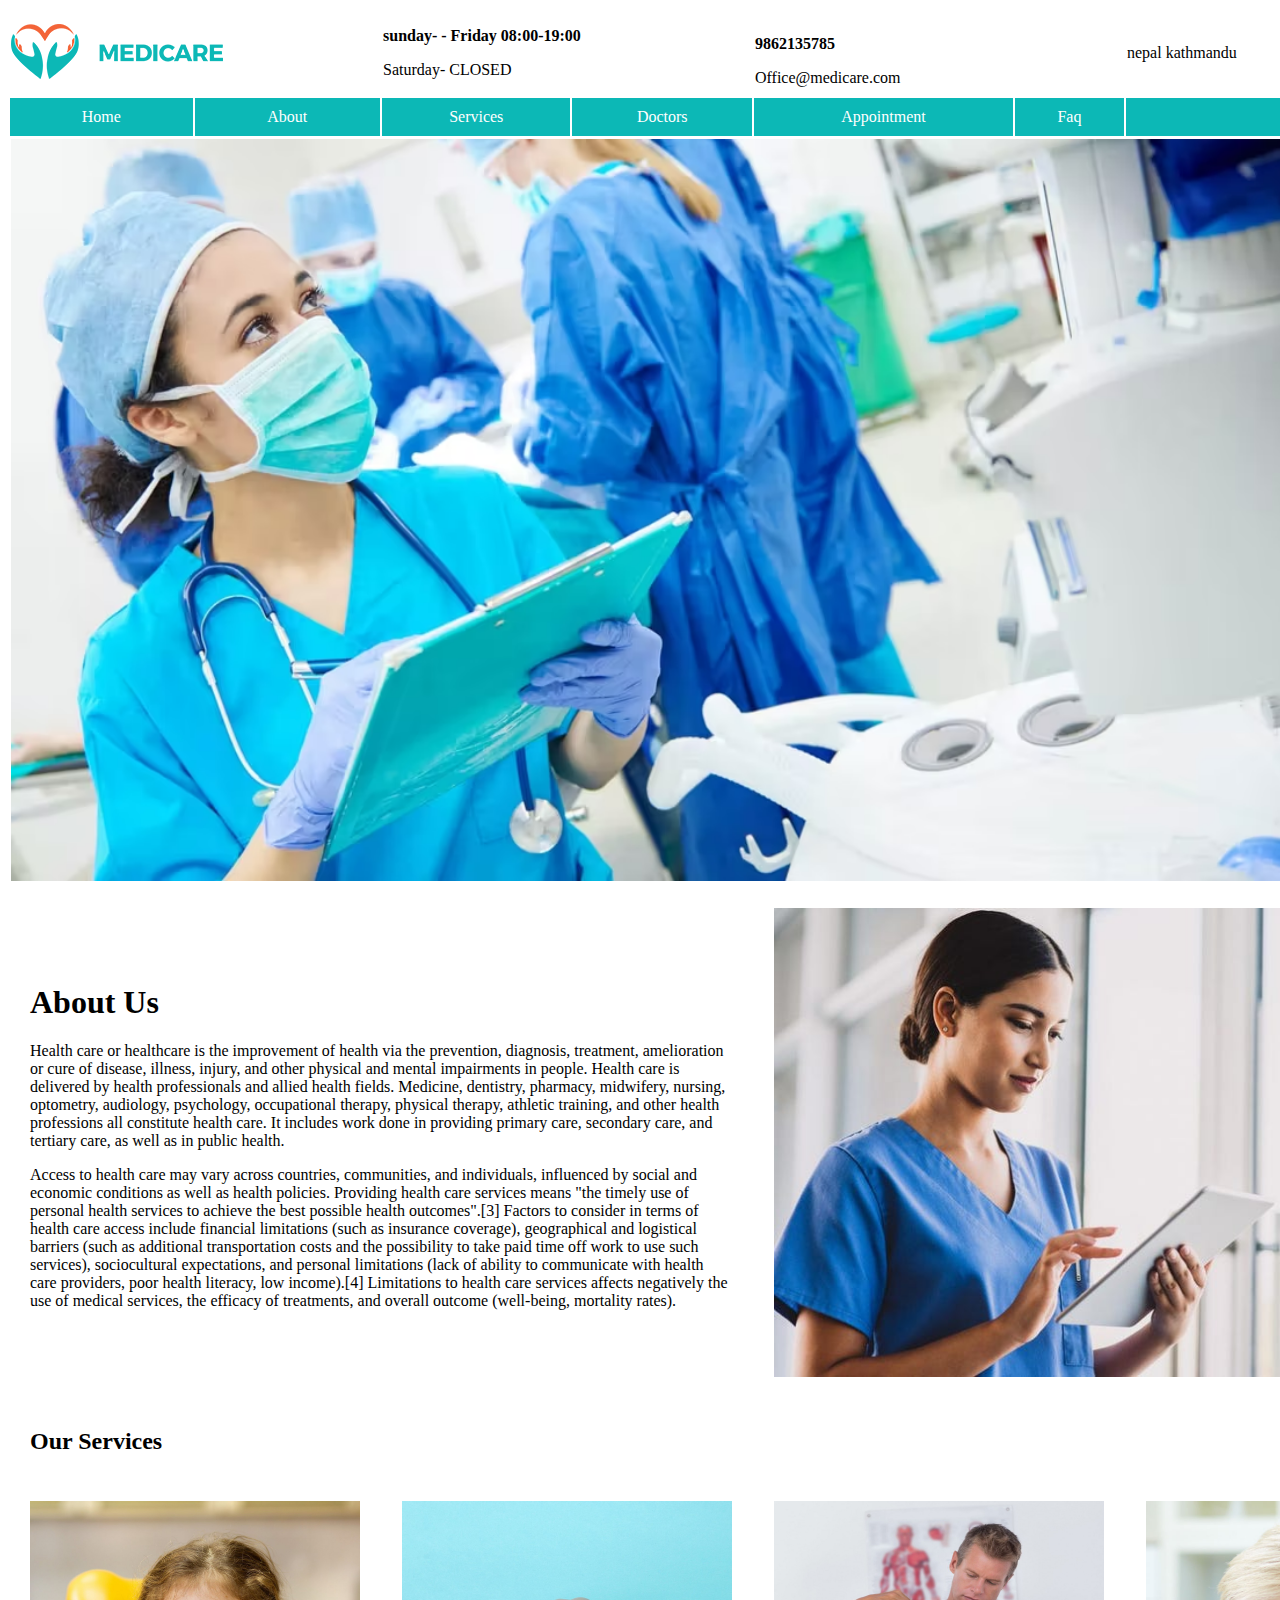
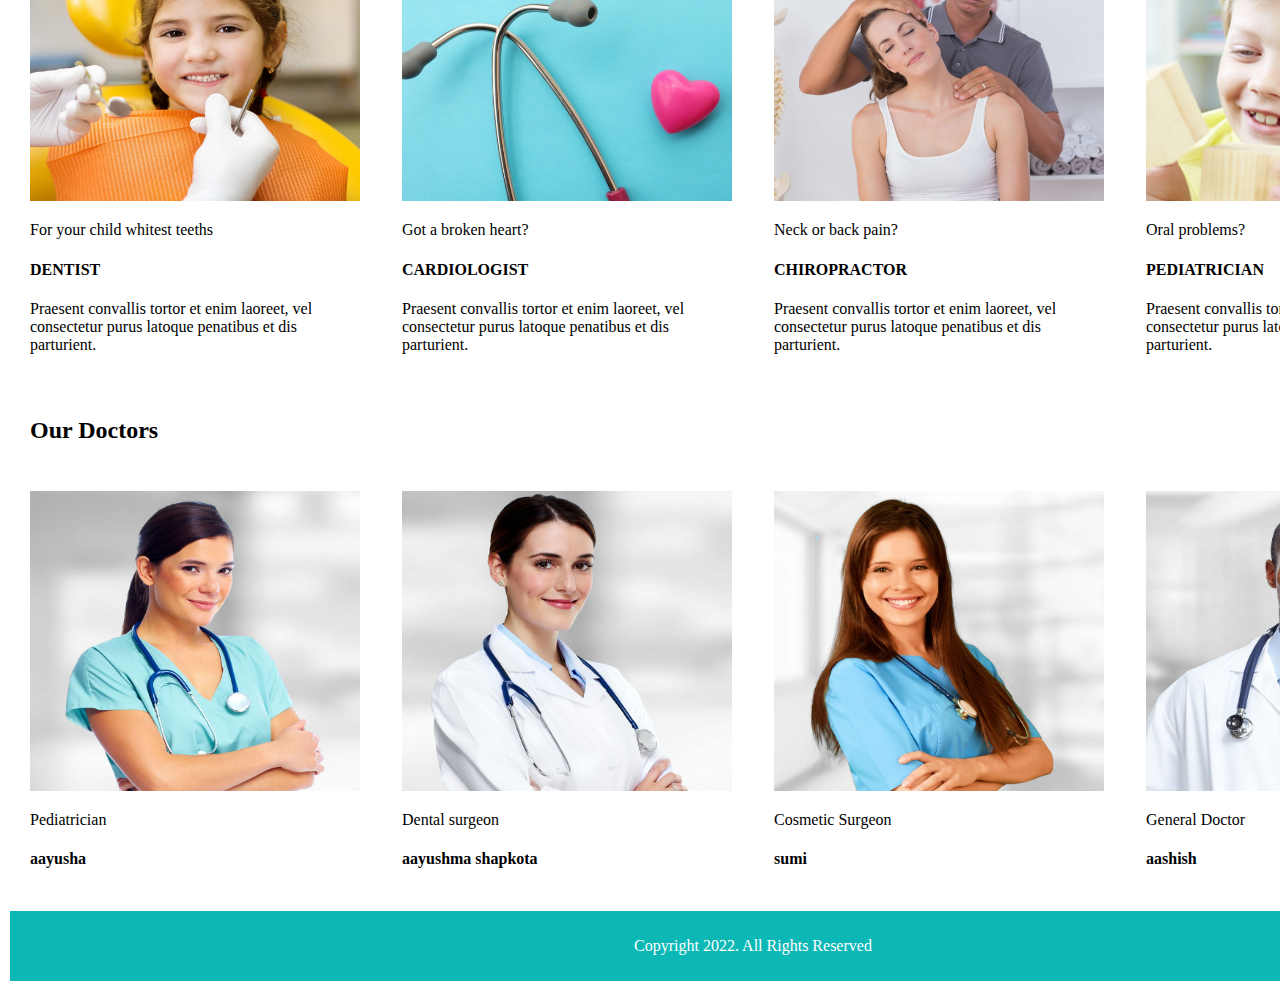
<file: hms/index.html>
<!DOCTYPE html>
<html>
<head>
<title>Home</title>

<style>

a 
{
  text-decoration:none;
}

</style>

</head>

<body>

<table style="width:100%">

  <tr>
    <td colspan="2"><img src="images/logo.png"></td>
    <td colspan="2">
    <p><b> sunday- - Friday 08:00-19:00</b></p>
    <p>Saturday- CLOSED</p>
    </td>
    
    <td colspan="2">
    <p><b>9862135785</b></p>
    Office@medicare.com
    </td>
    
    <td colspan="2">
    
    <p>nepal kathmandu</p>
    </td>
    
    </tr>


<tr style="background:#0cb8b6;">
<td align="center" style="padding:10px;"><a href="index.html" style="color:#fff;">Home</a></td>
<td align="center" style="padding:10px;"><a href="about.html" style="color:#fff;">About</a></td>
<td align="center" style="padding:10px;"><a href="services.html" style="color:#fff;">Services</a></td>
<td align="center" style="padding:10px;"><a href="doctors.html" style="color:#fff;">Doctors</a></td>
<td align="center" style="padding:10px;"><a href="appointment.html" style="color:#fff;">Appointment</a></td>
<td align="center" style="padding:10px;"><a href="faq.html" style="color:#fff;">Faq</a></td>

<td align="center" style="padding:10px;"><a href="contact.html" style="color:#fff;">Contact</a></td>
</tr>


<tr>
<td colspan="8"><img src="images/banner.avif" style="width:100%;"></td>
</tr>

<tr>
<td colspan="4" style="padding:20px;">
<h1>About Us</h1>
<p>
Health care or healthcare is the improvement of health via the prevention, diagnosis, treatment, amelioration or cure of disease, illness, injury, and other physical and mental impairments in people. Health care is delivered by health professionals and allied health fields. Medicine, dentistry, pharmacy, midwifery, nursing, optometry, audiology, psychology, occupational therapy, physical therapy, athletic training, and other health professions all constitute health care. It includes work done in providing primary care, secondary care, and tertiary care, as well as in public health.</p>

<p>
Access to health care may vary across countries, communities, and individuals, influenced by social and economic conditions as well as health policies. Providing health care services means "the timely use of personal health services to achieve the best possible health outcomes".[3] Factors to consider in terms of health care access include financial limitations (such as insurance coverage), geographical and logistical barriers (such as additional transportation costs and the possibility to take paid time off work to use such services), sociocultural expectations, and personal limitations (lack of ability to communicate with health care providers, poor health literacy, low income).[4] Limitations to health care services affects negatively the use of medical services, the efficacy of treatments, and overall outcome (well-being, mortality rates).
</p>

</td>


<td colspan="4" style="padding:20px;">
<img src="images/about.jpg" style="width:100%;">
</td>

</tr>

<tr>
<td colspan="8" style="padding:5px 20px;">
<h2>Our Services</h2>
</td>
</tr>

<tr>
<td colspan="2" style="padding:20px;">
<img src="images/serv1.jpg" style="width:330px; height:300px;">
<p>For your child whitest teeths</p>
<h4>DENTIST</h4>
<p>Praesent convallis tortor et enim laoreet, vel consectetur purus latoque penatibus et dis parturient.</p>
</td>

<td colspan="2" style="padding:20px;">
<img src="images/serv2.jpg" style="width:330px; height:300px;">
<p>Got a broken heart?</p>
<h4>CARDIOLOGIST</h4>
<p>Praesent convallis tortor et enim laoreet, vel consectetur purus latoque penatibus et dis parturient.</p>
</td>


<td colspan="2" style="padding:20px;">
<img src="images/serv3.jpg" style="width:330px; height:300px;">
<p>Neck or back pain?</p>
<h4>CHIROPRACTOR</h4>
<p>Praesent convallis tortor et enim laoreet, vel consectetur purus latoque penatibus et dis parturient.</p>
</td>

<td colspan="2" style="padding:20px;">
<img src="images/serv4.jpg" style="width:330px; height:300px;">
<p>Oral problems?</p>
<h4>PEDIATRICIAN</h4>
<p>Praesent convallis tortor et enim laoreet, vel consectetur purus latoque penatibus et dis parturient.</p>
</td>

</tr>


<tr>
<td colspan="8" style="padding:5px 20px;">
<h2>Our Doctors</h2>
</td>
</tr>

<tr>
<td colspan="2" style="padding:20px;">
<img src="images/doc1.jpg" style="width:330px; height:300px;">
<p>Pediatrician</p>
<h4>aayusha</h4>

</td>

<td colspan="2" style="padding:20px;">
<img src="images/doc2.jpg" style="width:330px; height:300px;">
<p>Dental surgeon</p>
<h4>aayushma shapkota</h4>

</td>


<td colspan="2" style="padding:20px;">
<img src="images/doc3.jpg" style="width:330px; height:300px;">
<p>Cosmetic Surgeon</p>
<h4>sumi</h4>

</td>

<td colspan="2" style="padding:20px;">
<img src="images/doc4.jpg" style="width:330px; height:300px;">
<p>General Doctor</p>
<h4>aashish</h4>

</td>

</tr>

<tr style="background:#0cb8b6;">
<td colspan="8" align="center" style="padding:10px;">
<p style="color:#fff;">Copyright 2022. All Rights Reserved</p>
</td>
</tr>

</table>

</body>
</html>
</file>
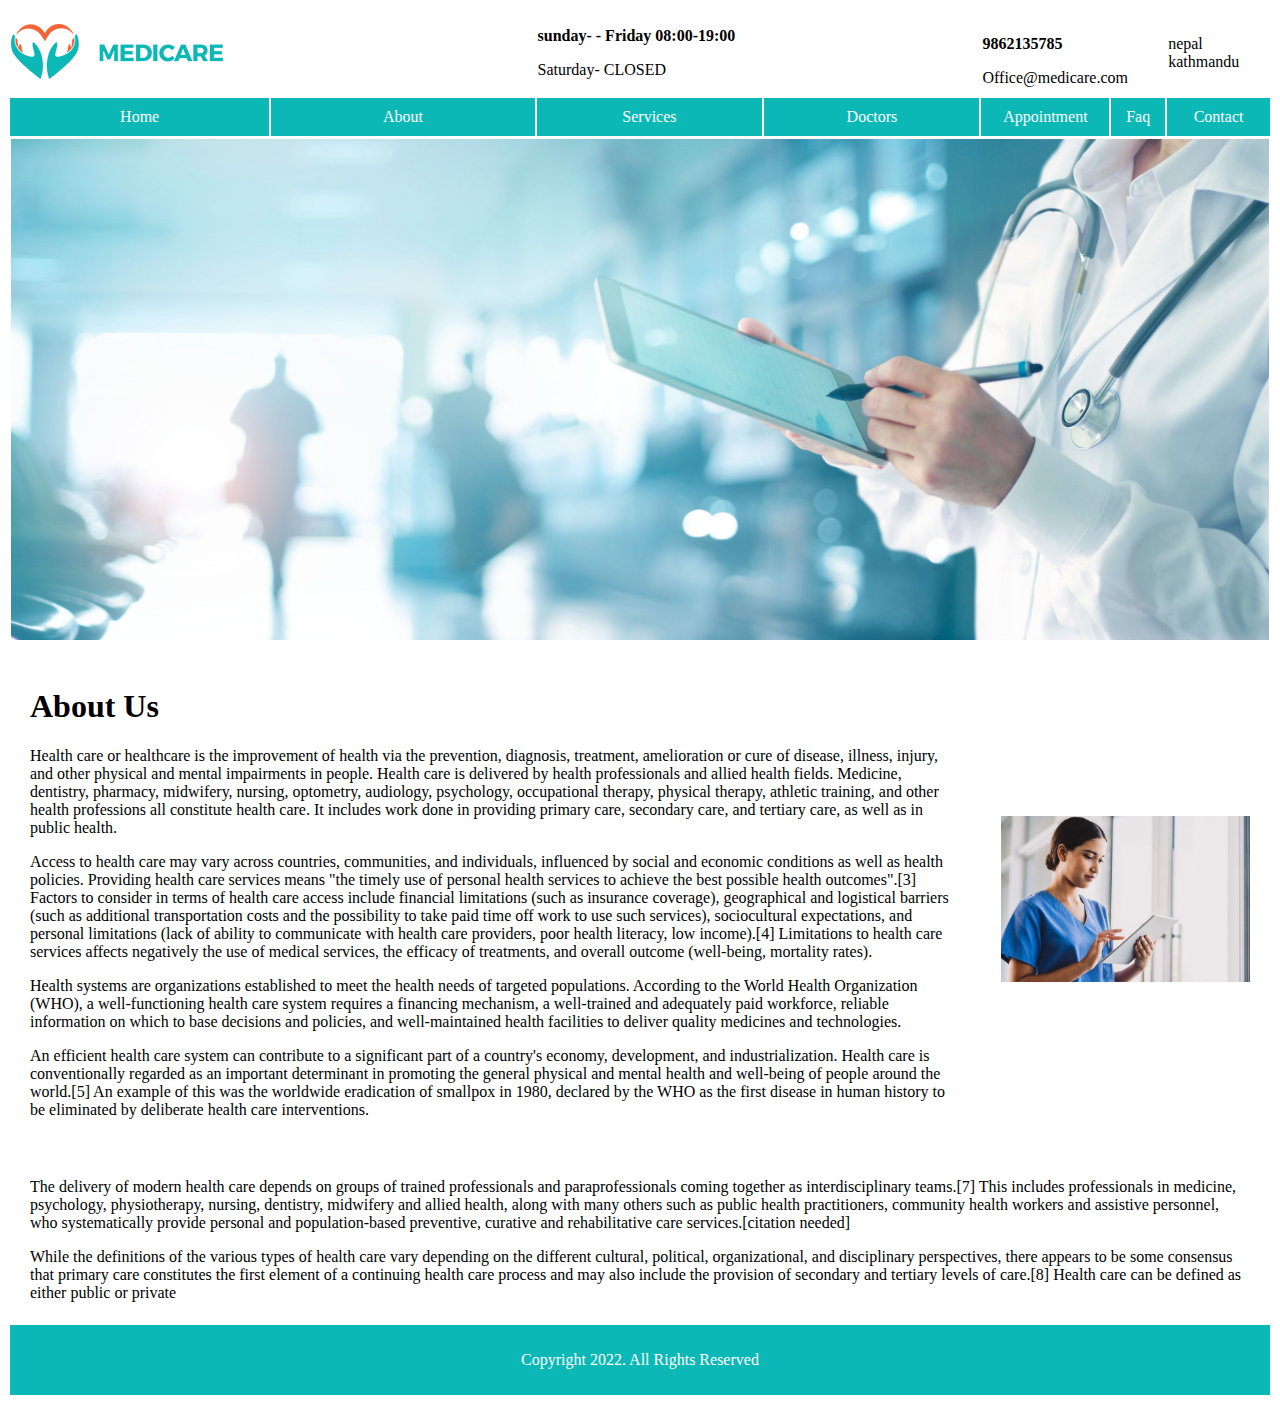
<file: hms/about.html>
<!DOCTYPE html>
<html>
<head>
<title>About</title>

<style>

a 
{
  text-decoration:none;
}

</style>

</head>

<body>

<table style="width:100%">

  <tr>
    <td colspan="2"><img src="images/logo.png"></td>
    <td colspan="2">
    <p><b> sunday- - Friday 08:00-19:00</b></p>
    <p>Saturday- CLOSED</p>
    </td>
    
    <td colspan="2">
    <p><b>9862135785</b></p>
    Office@medicare.com
    </td>
    
    <td colspan="2">
    
    <p>nepal kathmandu</p>
    </td>
    
    </tr>
    


<tr style="background:#0cb8b6;">
<td align="center" style="padding:10px;"><a href="index.html" style="color:#fff;">Home</a></td>
<td align="center" style="padding:10px;"><a href="about.html" style="color:#fff;">About</a></td>
<td align="center" style="padding:10px;"><a href="services.html" style="color:#fff;">Services</a></td>
<td align="center" style="padding:10px;"><a href="doctors.html" style="color:#fff;">Doctors</a></td>
<td align="center" style="padding:10px;"><a href="appointment.html" style="color:#fff;">Appointment</a></td>
<td align="center" style="padding:10px;"><a href="faq.html" style="color:#fff;">Faq</a></td>
<td align="center" style="padding:10px;"><a href="contact.html" style="color:#fff;">Contact</a></td>
</tr>


<tr>
<td colspan="8"><img src="images/banner3.jpg" style="width:100%;"></td>
</tr>

<tr>
<td colspan="4" style="padding:20px;">
<h1>About Us</h1>
<p>
Health care or healthcare is the improvement of health via the prevention, diagnosis, treatment, amelioration or cure of disease, illness, injury, and other physical and mental impairments in people. Health care is delivered by health professionals and allied health fields. Medicine, dentistry, pharmacy, midwifery, nursing, optometry, audiology, psychology, occupational therapy, physical therapy, athletic training, and other health professions all constitute health care. It includes work done in providing primary care, secondary care, and tertiary care, as well as in public health.</p>

<p>
Access to health care may vary across countries, communities, and individuals, influenced by social and economic conditions as well as health policies. Providing health care services means "the timely use of personal health services to achieve the best possible health outcomes".[3] Factors to consider in terms of health care access include financial limitations (such as insurance coverage), geographical and logistical barriers (such as additional transportation costs and the possibility to take paid time off work to use such services), sociocultural expectations, and personal limitations (lack of ability to communicate with health care providers, poor health literacy, low income).[4] Limitations to health care services affects negatively the use of medical services, the efficacy of treatments, and overall outcome (well-being, mortality rates).
</p>

<p>
Health systems are organizations established to meet the health needs of targeted populations. According to the World Health Organization (WHO), a well-functioning health care system requires a financing mechanism, a well-trained and adequately paid workforce, reliable information on which to base decisions and policies, and well-maintained health facilities to deliver quality medicines and technologies.
</p>

<p>
An efficient health care system can contribute to a significant part of a country's economy, development, and industrialization. Health care is conventionally regarded as an important determinant in promoting the general physical and mental health and well-being of people around the world.[5] An example of this was the worldwide eradication of smallpox in 1980, declared by the WHO as the first disease in human history to be eliminated by deliberate health care interventions.
</p>

</td>


<td colspan="4" style="padding:20px;">
<img src="images/about.jpg" style="width:100%;">
</td>

</tr>

<tr>
<td colspan="8" style="padding:5px 20px">
<p>
The delivery of modern health care depends on groups of trained professionals and paraprofessionals coming together as interdisciplinary teams.[7] This includes professionals in medicine, psychology, physiotherapy, nursing, dentistry, midwifery and allied health, along with many others such as public health practitioners, community health workers and assistive personnel, who systematically provide personal and population-based preventive, curative and rehabilitative care services.[citation needed]
</p>

<p>
While the definitions of the various types of health care vary depending on the different cultural, political, organizational, and disciplinary perspectives, there appears to be some consensus that primary care constitutes the first element of a continuing health care process and may also include the provision of secondary and tertiary levels of care.[8] Health care can be defined as either public or private
</p>

</td>
</tr>

<tr style="background:#0cb8b6;">
<td colspan="8" align="center" style="padding:10px;">
<p style="color:#fff;">Copyright 2022. All Rights Reserved</p>
</td>
</tr>

</table>

</body>
</html>
</file>
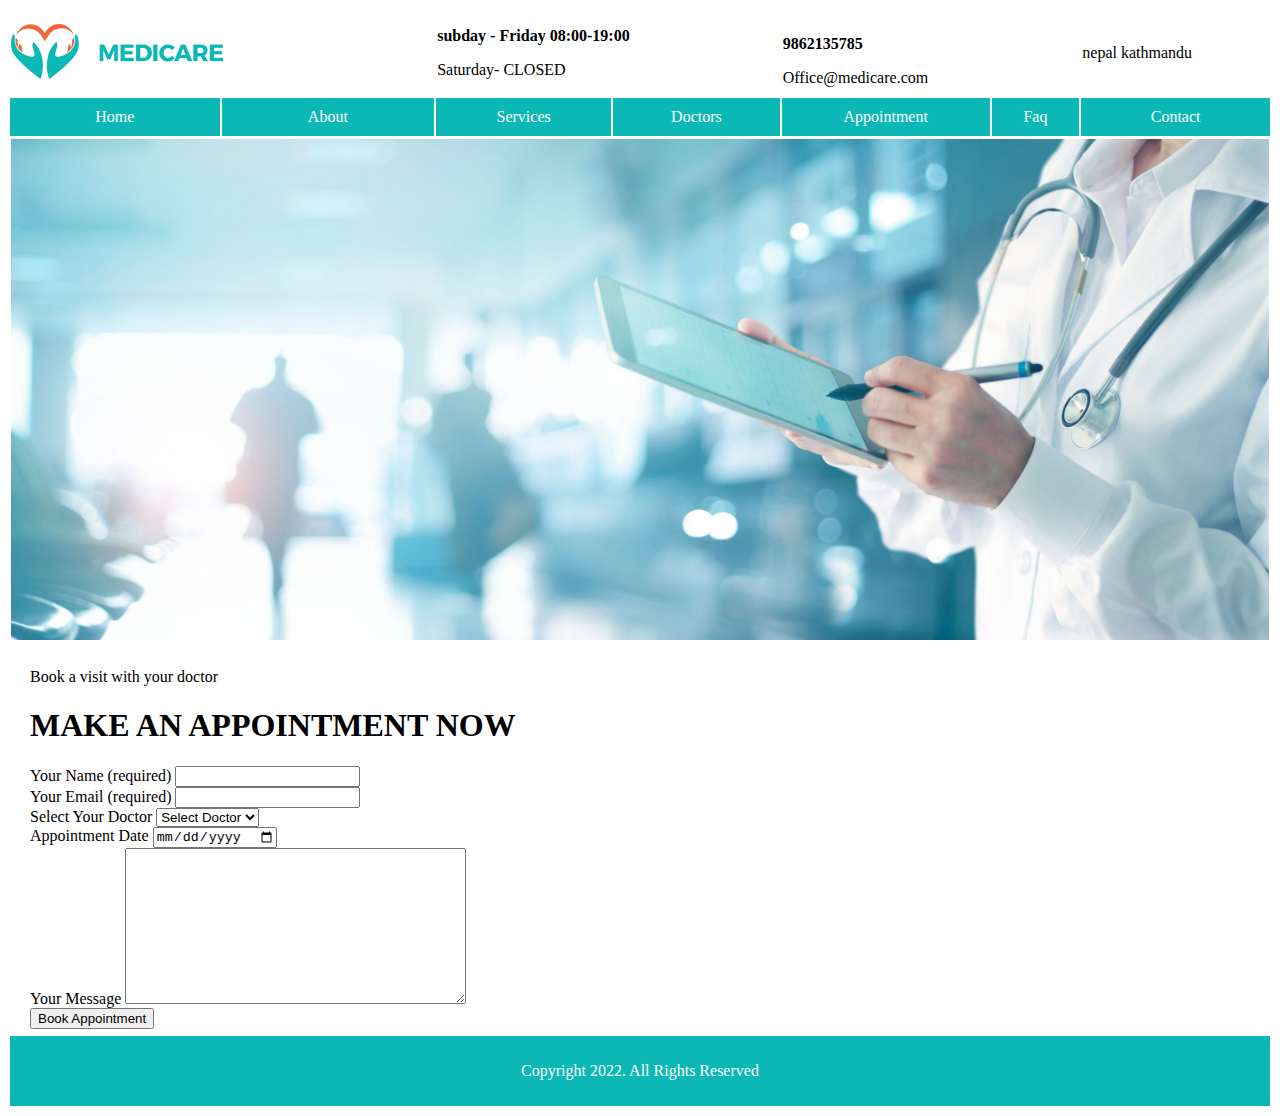
<file: hms/appointment.html>
<!DOCTYPE html>
<html>
<head>
<title>Appointment</title>

<style>

a 
{
  text-decoration:none;
}

</style>

</head>

<body>

<table style="width:100%">

<tr>
<td colspan="2"><img src="images/logo.png"></td>
<td colspan="2">
<p><b>subday - Friday 08:00-19:00</b></p>
<p>Saturday- CLOSED</p>
</td>

<td colspan="2">
<p><b>9862135785</b></p>
Office@medicare.com
</td>

<td colspan="2">

<p>nepal kathmandu</p>
</td>

</tr>


<tr style="background:#0cb8b6;">
<td align="center" style="padding:10px;"><a href="index.html" style="color:#fff;">Home</a></td>
<td align="center" style="padding:10px;"><a href="about.html" style="color:#fff;">About</a></td>
<td align="center" style="padding:10px;"><a href="services.html" style="color:#fff;">Services</a></td>
<td align="center" style="padding:10px;"><a href="doctors.html" style="color:#fff;">Doctors</a></td>
<td align="center" style="padding:10px;"><a href="appointment.html" style="color:#fff;">Appointment</a></td>
<td align="center" style="padding:10px;"><a href="faq.html" style="color:#fff;">Faq</a></td>

<td align="center" style="padding:10px;"><a href="contact.html" style="color:#fff;">Contact</a></td>
</tr>


<tr>
<td colspan="8"><img src="images/banner3.jpg" style="width:100%;"></td>
</tr>

<tr>
<td colspan="8" style="padding:5px 20px;">
<p>Book a visit with your doctor</p>
<h1>MAKE AN APPOINTMENT NOW</h1>

<form>

<label>Your Name (required)</label>
<input type="text" required><br/>

<label>Your Email (required)</label>
<input type="email" required><br/>

<label>Select Your Doctor</label>
<select>
<option>Select Doctor</option>

<option>aashish</option>
<option>anish</option>
<option>rajesh</option>
<option>yubraj</option>

</select><br/>

<label>Appointment Date</label>
<input type="date" required><br/>

<label>Your Message</label>
<textarea rows="10" cols="40"></textarea><br/>

<input type="submit" value="Book Appointment">

</form>

</td>
</tr>

<tr style="background:#0cb8b6;">
<td colspan="8" align="center" style="padding:10px;">
<p style="color:#fff;">Copyright 2022. All Rights Reserved</p>
</td>
</tr>

</table>

</body>
</html>
</file>
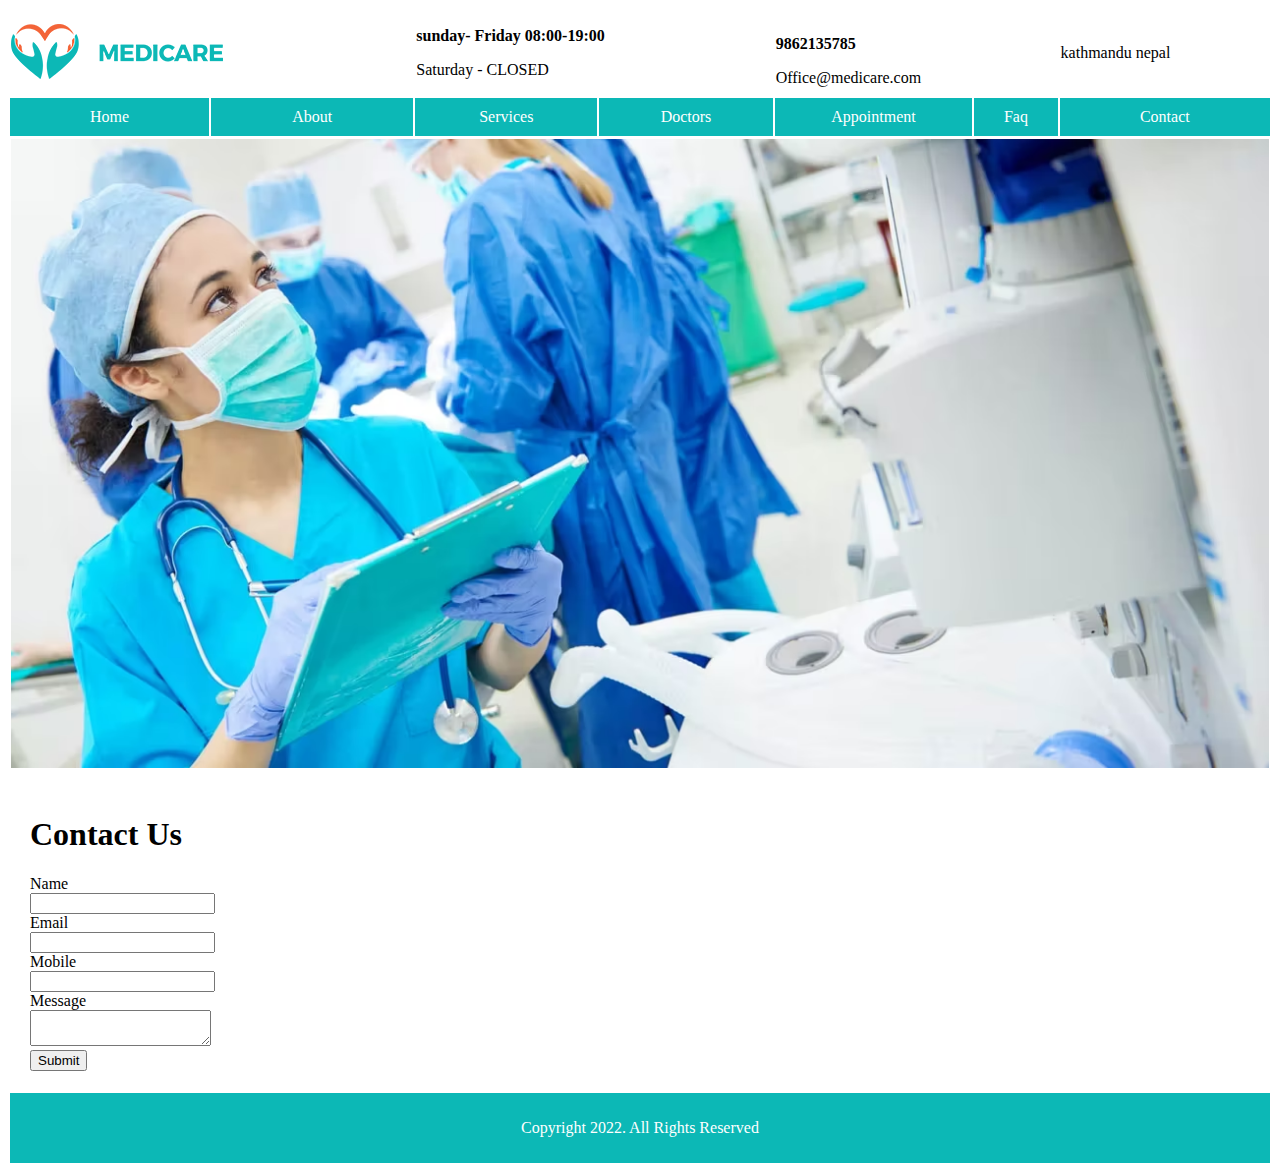
<file: hms/contact.html>
<!DOCTYPE html>
<html>
<head>
<title>Contact</title>

<style>

a 
{
  text-decoration:none;
}

</style>

</head>

<body>

<table style="width:100%">

<tr>
<td colspan="2"><img src="images/logo.png"></td>
<td colspan="2">
<p><b>sunday- Friday 08:00-19:00</b></p>
<p>Saturday - CLOSED</p>
</td>

<td colspan="2">
<p><b>9862135785</b></p>
Office@medicare.com
</td>

<td colspan="2">

<p>kathmandu nepal</p>
</td>

</tr>


<tr style="background:#0cb8b6;">
<td align="center" style="padding:10px;"><a href="index.html" style="color:#fff;">Home</a></td>
<td align="center" style="padding:10px;"><a href="about.html" style="color:#fff;">About</a></td>
<td align="center" style="padding:10px;"><a href="services.html" style="color:#fff;">Services</a></td>
<td align="center" style="padding:10px;"><a href="doctors.html" style="color:#fff;">Doctors</a></td>
<td align="center" style="padding:10px;"><a href="appointment.html" style="color:#fff;">Appointment</a></td>
<td align="center" style="padding:10px;"><a href="faq.html" style="color:#fff;">Faq</a></td>

<td align="center" style="padding:10px;"><a href="contact.html" style="color:#fff;">Contact</a></td>
</tr>


<tr>
<td colspan="8"><img src="images/banner.avif" style="width:100%;"></td>
</tr>

<tr>
<td colspan='8' style="padding:20px;">
<h1>Contact Us</h1>

<form>
<label>Name</label><br/>
<input type="text"><br/>

<label>Email</label><br/>
<input type="email"><br/>

<label>Mobile</label><br/>
<input type="text"><br/>

<label>Message</label><br/>
<textarea></textarea><br/>

<input type="submit">

</form>

</td>
</tr>


<tr style="background:#0cb8b6;">
<td colspan="8" align="center" style="padding:10px;">
<p style="color:#fff;">Copyright 2022. All Rights Reserved</p>
</td>
</tr>

</table>

</body>
</html>
</file>
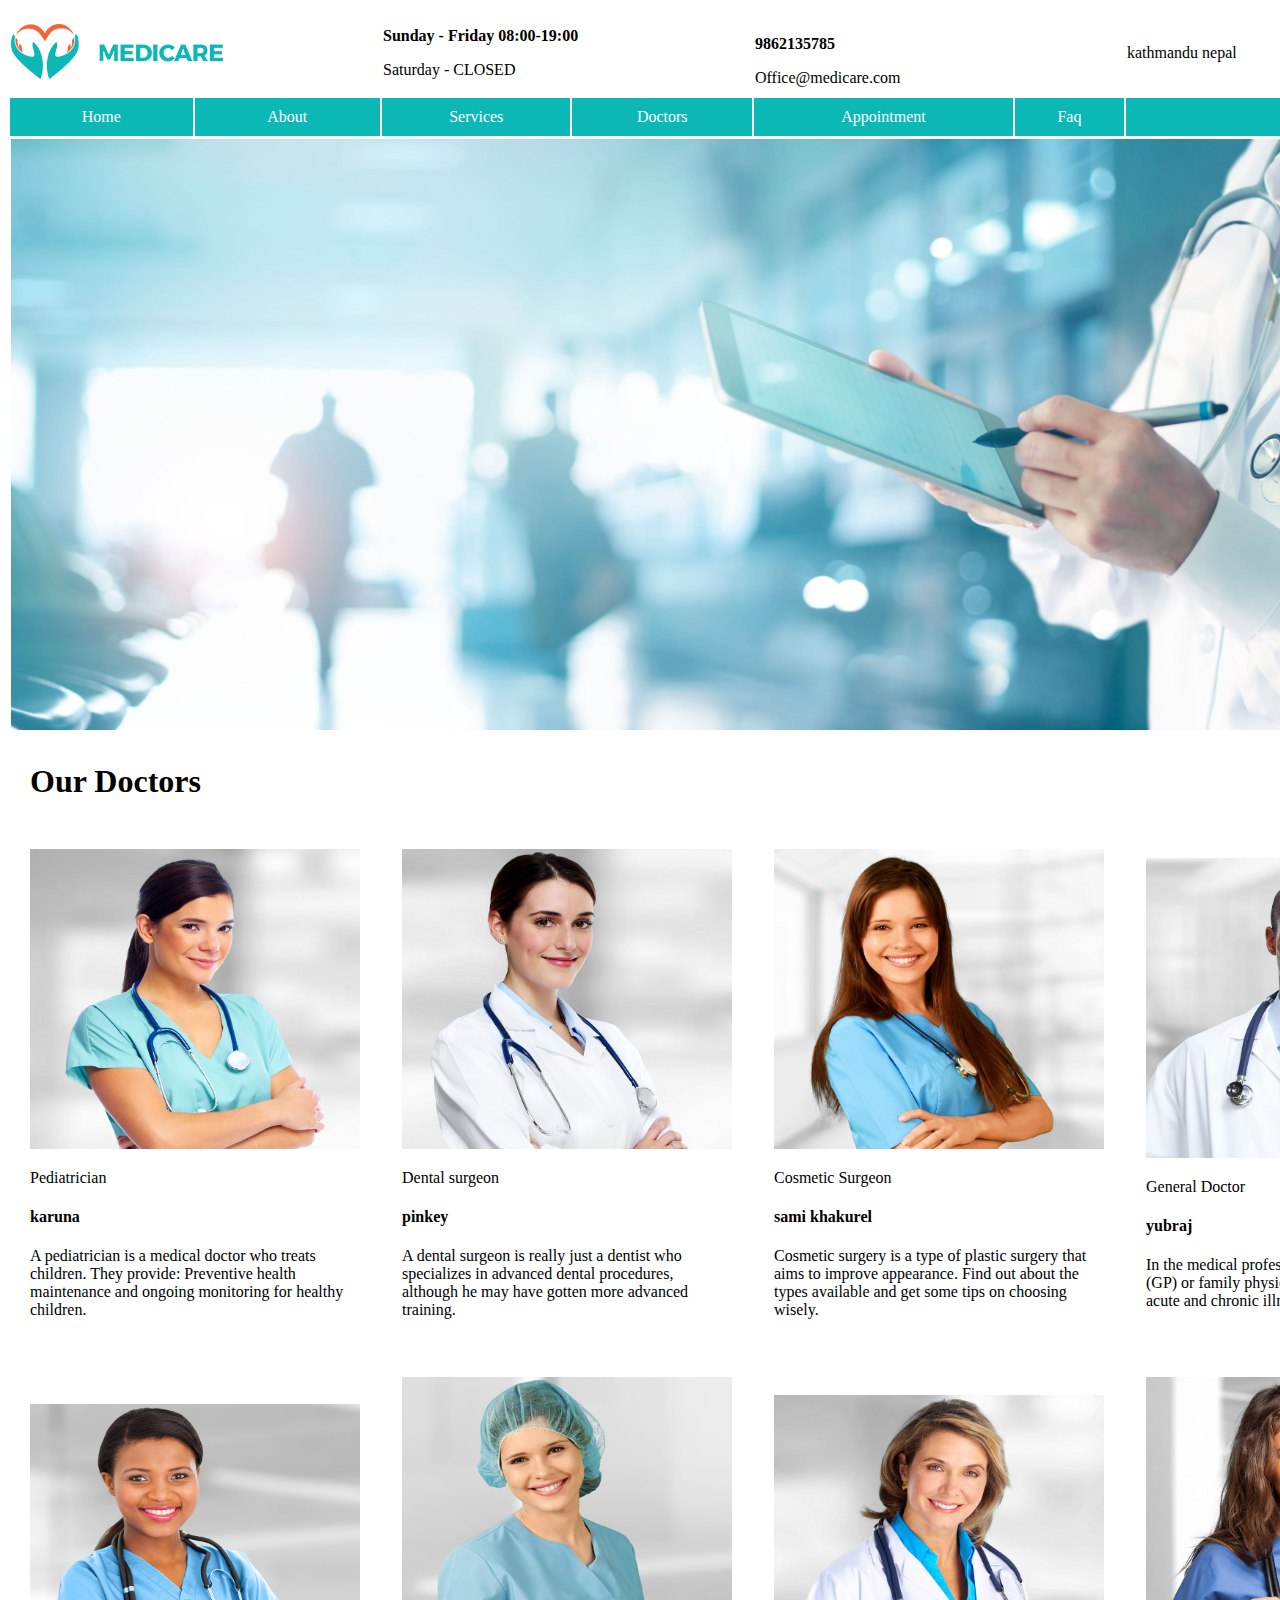
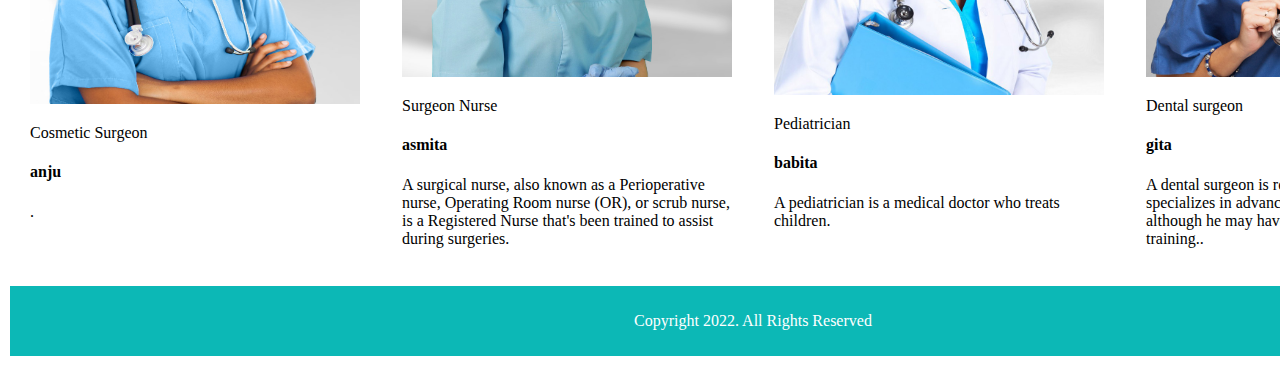
<file: hms/doctors.html>
<!DOCTYPE html>
<html>
<head>
<title>Doctors</title>

<style>

a 
{
  text-decoration:none;
}

</style>

</head>

<body>

<table style="width:100%">

<tr>
<td colspan="2"><img src="images/logo.png"></td>
<td colspan="2">
<p><b>Sunday - Friday 08:00-19:00</b></p>
<p>Saturday  - CLOSED</p>
</td>

<td colspan="2">
<p><b>9862135785</b></p>
Office@medicare.com
</td>

<td colspan="2">

<p>kathmandu nepal</p>
</td>

</tr>


<tr style="background:#0cb8b6;">
<td align="center" style="padding:10px;"><a href="index.html" style="color:#fff;">Home</a></td>
<td align="center" style="padding:10px;"><a href="about.html" style="color:#fff;">About</a></td>
<td align="center" style="padding:10px;"><a href="services.html" style="color:#fff;">Services</a></td>
<td align="center" style="padding:10px;"><a href="doctors.html" style="color:#fff;">Doctors</a></td>
<td align="center" style="padding:10px;"><a href="appointment.html" style="color:#fff;">Appointment</a></td>
<td align="center" style="padding:10px;"><a href="faq.html" style="color:#fff;">Faq</a></td>

<td align="center" style="padding:10px;"><a href="contact.html" style="color:#fff;">Contact</a></td>
</tr>


<tr>
<td colspan="8"><img src="images/banner3.jpg" style="width:100%;"></td>
</tr>

<tr>
<td colspan="8" style="padding:5px 20px;">
<h1>Our Doctors</h1>
</td>
</tr>

<tr>
<td colspan="2" style="padding:20px;">
<img src="images/doc1.jpg" style="width:330px; height:300px;">
<p>Pediatrician</p>
<h4>karuna</h4>
<p>A pediatrician is a medical doctor who treats children. They provide: Preventive health maintenance and ongoing monitoring for healthy children.</p>
</td>

<td colspan="2" style="padding:20px;">
<img src="images/doc2.jpg" style="width:330px; height:300px;">
<p>Dental surgeon</p>
<h4>pinkey</h4>
<p>A dental surgeon is really just a dentist who specializes in advanced dental procedures, although he may have gotten more advanced training.</p>
</td>


<td colspan="2" style="padding:20px;">
<img src="images/doc3.jpg" style="width:330px; height:300px;">
<p>Cosmetic Surgeon</p>
<h4>sami khakurel</h4>
<p>Cosmetic surgery is a type of plastic surgery that aims to improve appearance. Find out about the types available and get some tips on choosing wisely.</p>
</td>

<td colspan="2" style="padding:20px;">
<img src="images/doc4.jpg" style="width:330px; height:300px;">
<p>General Doctor</p>
<h4>yubraj</h4>
<p>In the medical profession, a general practitioner (GP) or family physician is a physician who treats acute and chronic illnesses and provides preventive </p>
</td>

</tr>

<tr>
<td colspan="2" style="padding:20px;">
<img src="images/doc5.jpg" style="width:330px; height:300px;">
<p>Cosmetic Surgeon</p>
<h4>anju</h4>
<p>.</p>
</td>

<td colspan="2" style="padding:20px;">
<img src="images/doc6.jpg" style="width:330px; height:300px;">
<p>Surgeon Nurse</p>
<h4>asmita</h4>
<p>A surgical nurse, also known as a Perioperative nurse, Operating Room nurse (OR), or scrub nurse, is a Registered Nurse that's been trained to assist during surgeries. </p>
</td>


<td colspan="2" style="padding:20px;">
<img src="images/doc7.jpg" style="width:330px; height:300px;">
<p>Pediatrician</p>
<h4>babita</h4>
<p>A pediatrician is a medical doctor who treats children.</p>
</td>

<td colspan="2" style="padding:20px;">
<img src="images/doc8.jpg" style="width:330px; height:300px;">
<p>Dental surgeon</p>
<h4>gita</h4>
<p>A dental surgeon is really just a dentist who specializes in advanced dental procedures, although he may have gotten more advanced training..</p>
</td>

</tr>

<tr style="background:#0cb8b6;">
<td colspan="8" align="center" style="padding:10px;">
<p style="color:#fff;">Copyright 2022. All Rights Reserved</p>
</td>
</tr>

</table>

</body>
</html>
</file>
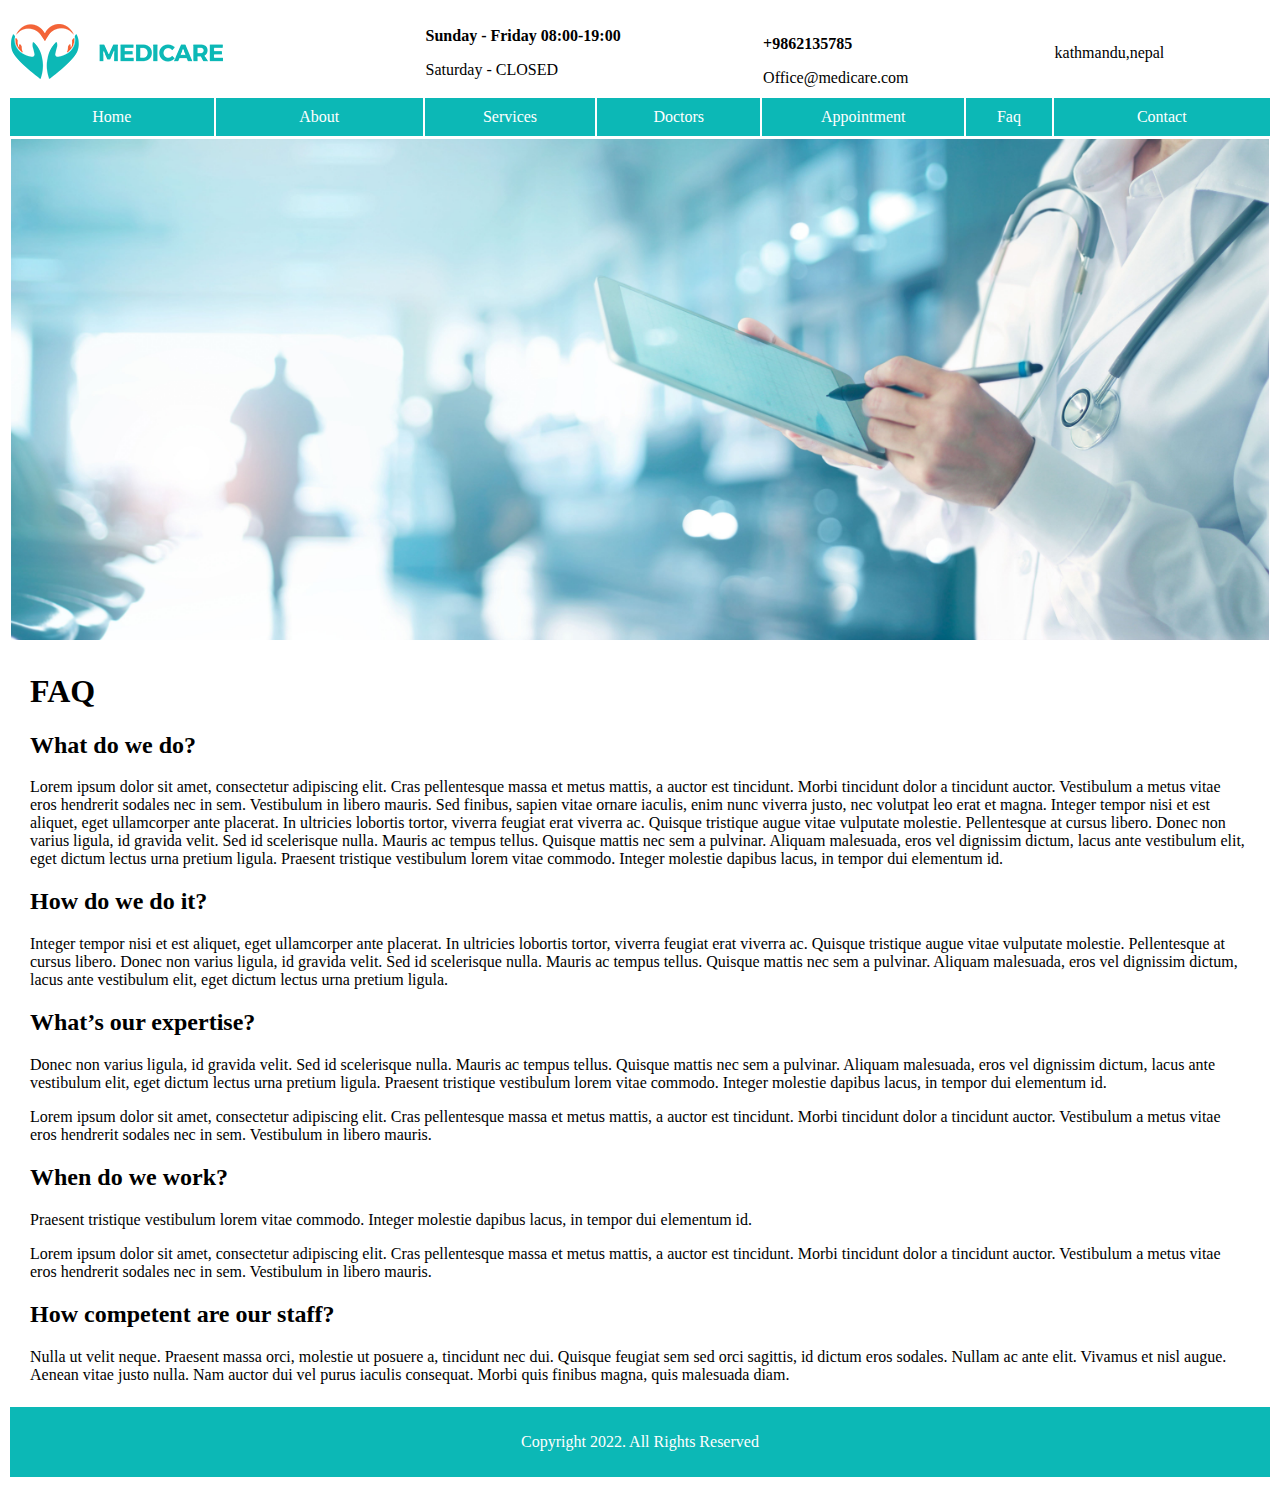
<file: hms/faq.html>
<!DOCTYPE html>
<html>
<head>
<title>Faq</title>

<style>

a 
{
  text-decoration:none;
}

</style>

</head>

<body>

<table style="width:100%">

<tr>
<td colspan="2"><img src="images/logo.png"></td>
<td colspan="2">
<p><b>Sunday - Friday 08:00-19:00</b></p>
<p>Saturday - CLOSED</p>
</td>

<td colspan="2">
<p><b>+9862135785</b></p>
Office@medicare.com
</td>

<td colspan="2">

<p>kathmandu,nepal</p>
</td>

</tr>


<tr style="background:#0cb8b6;">
<td align="center" style="padding:10px;"><a href="index.html" style="color:#fff;">Home</a></td>
<td align="center" style="padding:10px;"><a href="about.html" style="color:#fff;">About</a></td>
<td align="center" style="padding:10px;"><a href="services.html" style="color:#fff;">Services</a></td>
<td align="center" style="padding:10px;"><a href="doctors.html" style="color:#fff;">Doctors</a></td>
<td align="center" style="padding:10px;"><a href="appointment.html" style="color:#fff;">Appointment</a></td>
<td align="center" style="padding:10px;"><a href="faq.html" style="color:#fff;">Faq</a></td>

<td align="center" style="padding:10px;"><a href="contact.html" style="color:#fff;">Contact</a></td>
</tr>


<tr>
<td colspan="8"><img src="images/banner3.jpg" style="width:100%;"></td>
</tr>

<tr>
<td colspan="8" style="padding:5px 20px;">
<h1>FAQ</h1>

<h2>What do we do?</h2>
<p>Lorem ipsum dolor sit amet, consectetur adipiscing elit. Cras pellentesque massa et metus mattis, a auctor est tincidunt. Morbi tincidunt dolor a tincidunt auctor. Vestibulum a metus vitae eros hendrerit sodales nec in sem. Vestibulum in libero mauris. Sed finibus, sapien vitae ornare iaculis, enim nunc viverra justo, nec volutpat leo erat et magna. Integer tempor nisi et est aliquet, eget ullamcorper ante placerat. In ultricies lobortis tortor, viverra feugiat erat viverra ac. Quisque tristique augue vitae vulputate molestie. Pellentesque at cursus libero. Donec non varius ligula, id gravida velit. Sed id scelerisque nulla. Mauris ac tempus tellus. Quisque mattis nec sem a pulvinar. Aliquam malesuada, eros vel dignissim dictum, lacus ante vestibulum elit, eget dictum lectus urna pretium ligula. Praesent tristique vestibulum lorem vitae commodo. Integer molestie dapibus lacus, in tempor dui elementum id.</p>

<h2>How do we do it?</h2>
<p>Integer tempor nisi et est aliquet, eget ullamcorper ante placerat. In ultricies lobortis tortor, viverra feugiat erat viverra ac. Quisque tristique augue vitae vulputate molestie. Pellentesque at cursus libero. Donec non varius ligula, id gravida velit. Sed id scelerisque nulla. Mauris ac tempus tellus. Quisque mattis nec sem a pulvinar. Aliquam malesuada, eros vel dignissim dictum, lacus ante vestibulum elit, eget dictum lectus urna pretium ligula.</p>

<h2>What’s our expertise?</h2>
<p>Donec non varius ligula, id gravida velit. Sed id scelerisque nulla. Mauris ac tempus tellus. Quisque mattis nec sem a pulvinar. Aliquam malesuada, eros vel dignissim dictum, lacus ante vestibulum elit, eget dictum lectus urna pretium ligula. Praesent tristique vestibulum lorem vitae commodo. Integer molestie dapibus lacus, in tempor dui elementum id.</p>


<p>
Lorem ipsum dolor sit amet, consectetur adipiscing elit. Cras pellentesque massa et metus mattis, a auctor est tincidunt. Morbi tincidunt dolor a tincidunt auctor. Vestibulum a metus vitae eros hendrerit sodales nec in sem. Vestibulum in libero mauris.</p>

<h2>When do we work?</h2>
<p>Praesent tristique vestibulum lorem vitae commodo. Integer molestie dapibus lacus, in tempor dui elementum id.</p>

<p>
Lorem ipsum dolor sit amet, consectetur adipiscing elit. Cras pellentesque massa et metus mattis, a auctor est tincidunt. Morbi tincidunt dolor a tincidunt auctor. Vestibulum a metus vitae eros hendrerit sodales nec in sem. Vestibulum in libero mauris.</p>

<h2>How competent are our staff?</h2>
<p>Nulla ut velit neque. Praesent massa orci, molestie ut posuere a, tincidunt nec dui. Quisque feugiat sem sed orci sagittis, id dictum eros sodales. Nullam ac ante elit. Vivamus et nisl augue. Aenean vitae justo nulla. Nam auctor dui vel purus iaculis consequat. Morbi quis finibus magna, quis malesuada diam.</p>

</td>
</tr>

<tr style="background:#0cb8b6;">
<td colspan="8" align="center" style="padding:10px;">
<p style="color:#fff;">Copyright 2022. All Rights Reserved</p>
</td>
</tr>

</table>

</body>
</html>
</file>
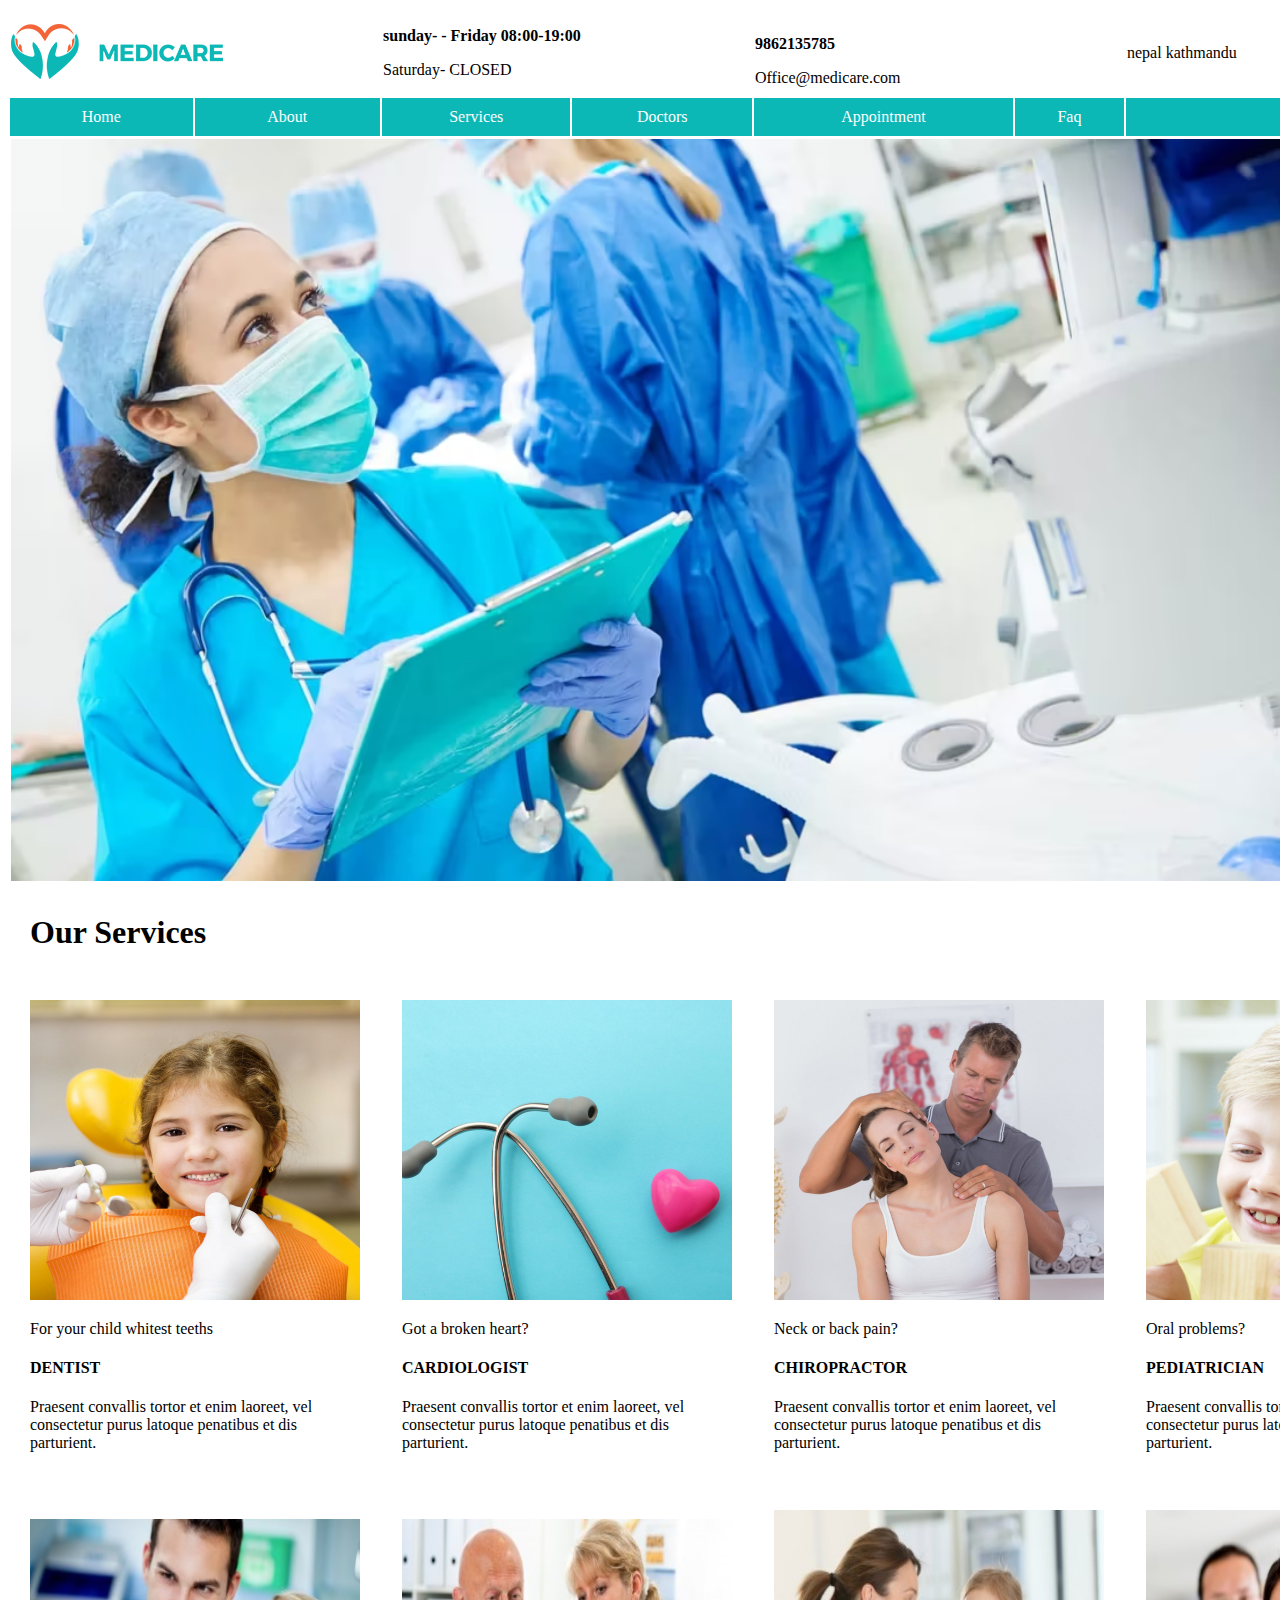
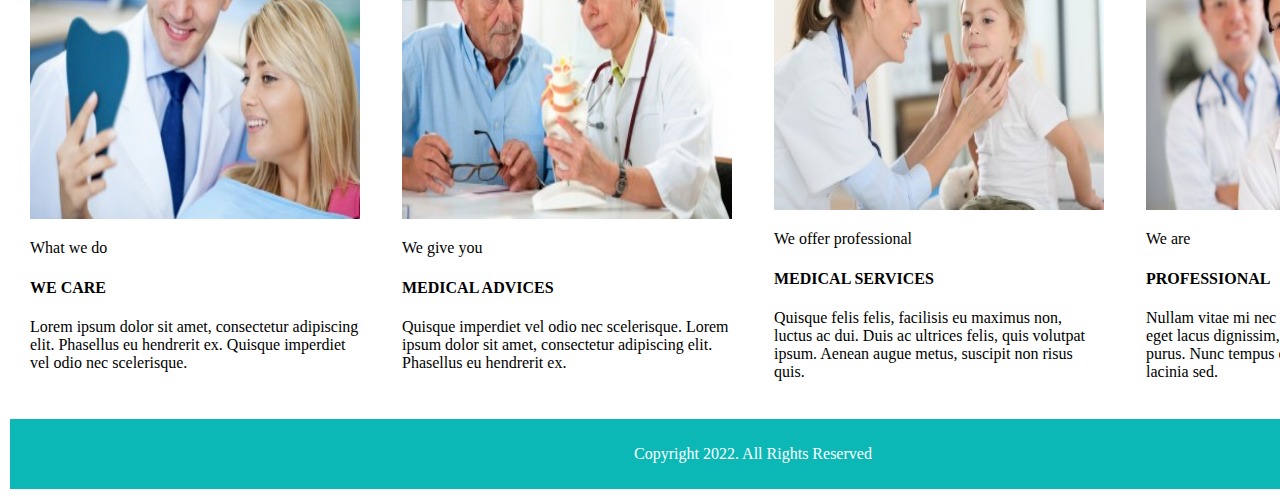
<file: hms/services.html>
<!DOCTYPE html>
<html>
<head>
<title>Services</title>

<style>

a 
{
  text-decoration:none;
}

</style>

</head>

<body>

<table style="width:100%">

  <tr>
    <td colspan="2"><img src="images/logo.png"></td>
    <td colspan="2">
    <p><b> sunday- - Friday 08:00-19:00</b></p>
    <p>Saturday- CLOSED</p>
    </td>
    
    <td colspan="2">
    <p><b>9862135785</b></p>
    Office@medicare.com
    </td>
    
    <td colspan="2">
    
    <p>nepal kathmandu</p>
    </td>
    
    </tr>


<tr style="background:#0cb8b6;">
<td align="center" style="padding:10px;"><a href="index.html" style="color:#fff;">Home</a></td>
<td align="center" style="padding:10px;"><a href="about.html" style="color:#fff;">About</a></td>
<td align="center" style="padding:10px;"><a href="services.html" style="color:#fff;">Services</a></td>
<td align="center" style="padding:10px;"><a href="doctors.html" style="color:#fff;">Doctors</a></td>
<td align="center" style="padding:10px;"><a href="appointment.html" style="color:#fff;">Appointment</a></td>
<td align="center" style="padding:10px;"><a href="faq.html" style="color:#fff;">Faq</a></td>

<td align="center" style="padding:10px;"><a href="contact.html" style="color:#fff;">Contact</a></td>
</tr>


<tr>
<td colspan="8"><img src="images/banner.avif" style="width:100%;"></td>
</tr>


<tr>
<td colspan="8" style="padding:5px 20px;">
<h1>Our Services</h1>
</td>
</tr>

<tr>
<td colspan="2" style="padding:20px;">
<img src="images/serv1.jpg" style="width:330px; height:300px;">
<p>For your child whitest teeths</p>
<h4>DENTIST</h4>
<p>Praesent convallis tortor et enim laoreet, vel consectetur purus latoque penatibus et dis parturient.</p>
</td>

<td colspan="2" style="padding:20px;">
<img src="images/serv2.jpg" style="width:330px; height:300px;">
<p>Got a broken heart?</p>
<h4>CARDIOLOGIST</h4>
<p>Praesent convallis tortor et enim laoreet, vel consectetur purus latoque penatibus et dis parturient.</p>
</td>


<td colspan="2" style="padding:20px;">
<img src="images/serv3.jpg" style="width:330px; height:300px;">
<p>Neck or back pain?</p>
<h4>CHIROPRACTOR</h4>
<p>Praesent convallis tortor et enim laoreet, vel consectetur purus latoque penatibus et dis parturient.</p>
</td>

<td colspan="2" style="padding:20px;">
<img src="images/serv4.jpg" style="width:330px; height:300px;">
<p>Oral problems?</p>
<h4>PEDIATRICIAN</h4>
<p>Praesent convallis tortor et enim laoreet, vel consectetur purus latoque penatibus et dis parturient.</p>
</td>

</tr>

<tr>
<td colspan="2" style="padding:20px;">
<img src="images/serv5.jpg" style="width:330px; height:300px;">
<p>What we do</p>
<h4>WE CARE</h4>
<p>Lorem ipsum dolor sit amet, consectetur adipiscing elit. Phasellus eu hendrerit ex. Quisque imperdiet vel odio nec scelerisque.</p>
</td>

<td colspan="2" style="padding:20px;">
<img src="images/serv6.jpg" style="width:330px; height:300px;">
<p>We give you</p>
<h4>MEDICAL ADVICES</h4>
<p>Quisque imperdiet vel odio nec scelerisque. Lorem ipsum dolor sit amet, consectetur adipiscing elit. Phasellus eu hendrerit ex.</p>
</td>


<td colspan="2" style="padding:20px;">
<img src="images/serv7.jpg" style="width:330px; height:300px;">
<p>We offer professional</p>
<h4>MEDICAL SERVICES</h4>
<p>Quisque felis felis, facilisis eu maximus non, luctus ac dui. Duis ac ultrices felis, quis volutpat ipsum. Aenean augue metus, suscipit non risus quis.</p>
</td>

<td colspan="2" style="padding:20px;">
<img src="images/serv8.jpg" style="width:330px; height:300px;">
<p>We are</p>
<h4>PROFESSIONAL</h4>
<p>Nullam vitae mi nec orci venenatis aliquet. Donec eget lacus dignissim, vehicula ligula ac, pharetra purus. Nunc tempus egestas arcu, ac maximus elit lacinia sed.</p>
</td>

</tr>

<tr style="background:#0cb8b6;">
<td colspan="8" align="center" style="padding:10px;">
<p style="color:#fff;">Copyright 2022. All Rights Reserved</p>
</td>
</tr>

</table>

</body>
</html>
</file>
